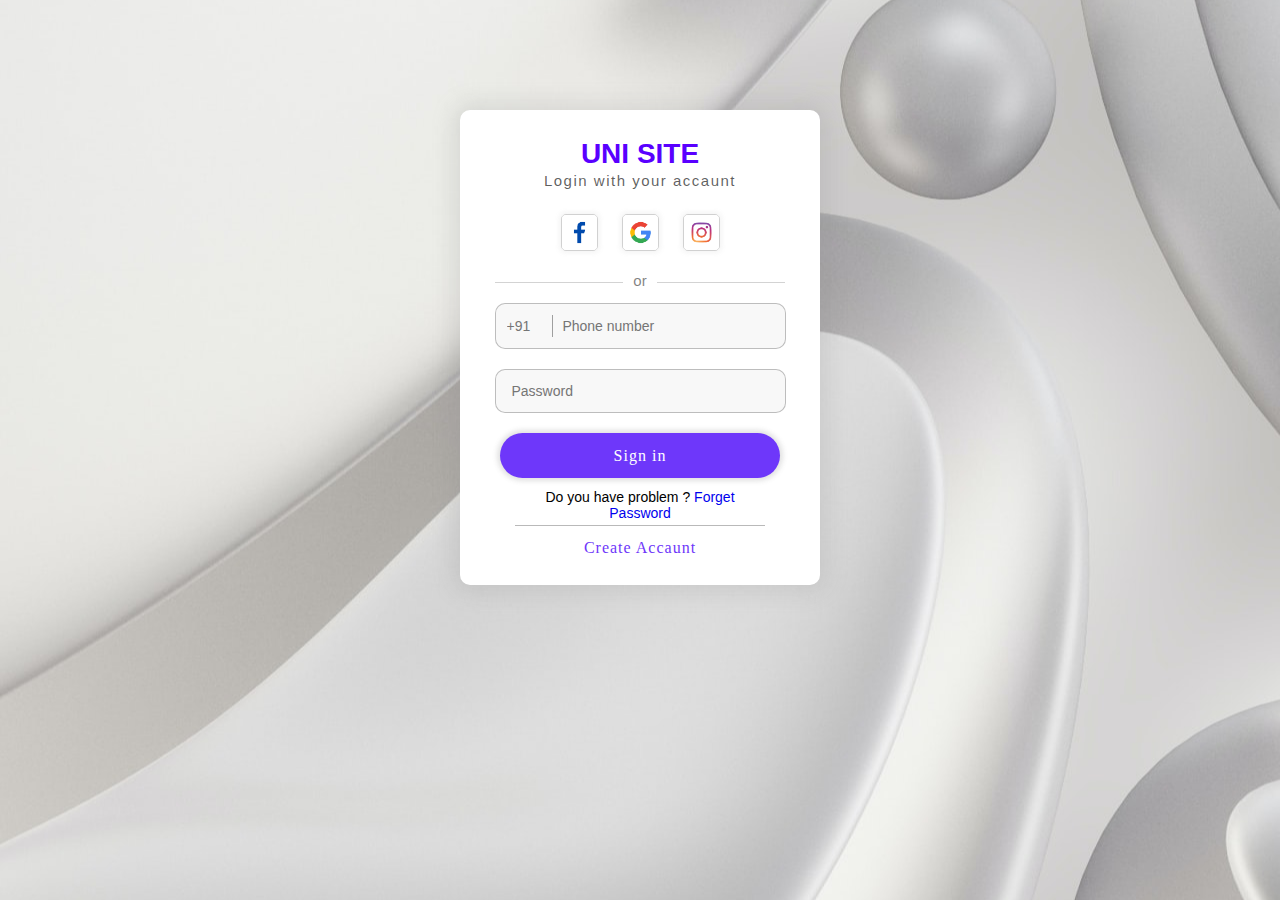
<file: cv_example/login ui/ui_login_index.html>
<!DOCTYPE html>
<html lang="en-US" dir="ltr">
 
    <head>
        <title></title>
        <meta charset="UTF-8">
        <link rel="stylesheet" href="css/ui_login.css">
        <link rel="stylesheet" href="">
        <script src=""></script>
        <meta name="viewport" content="width=device-width, initial-scale=1"> 
    </head>
    <body>
        <section class="login">
            <container class="container">
                <h1 class="h1"><a href="/cv_example/index.html">UNI SITE</a></h1>
                <p class="info">Login with your  accaunt</p>
                <section class="logo">
                    <a href="https://www.facebook.com/login/" class="logo-item"><img src="img/4.png"/></a>
                    <a href="https://accounts.google.com/servicelogin" class="logo-item"><img src="img/5.png"/></a>
                    <a href="https://www.instagram.com/accounts/login/" class="logo-item"><img src="img/6.png"/></a>
                </section>
                <div class="or"><span>or</span></div>
                <div class="form">
                    <label for="number">
                        <input id="localcode" type="tel" placeholder="+91">
                    </label>
                    <input name="number" id="number1" type="tel" placeholder="Phone number">
                </div>
                <div class="form2">
                    <input id="number2" type="password" placeholder="Password">
                </div>
                <a class="button" href="#">Sign in</a>
                <p class="problembutton">Do you have problem ? <a class="forget" href="forget/forget.html">Forget Password</a></p>
                <a class="button2" href="create/create_accaunt.html">Create Accaunt</a>

                <!-- <section class="created">
                    <p class="textcreate">Created by Huseyn Tapdigli</p>
                </section> -->
            </container>
        </section>

    </body>


</html>
</file>
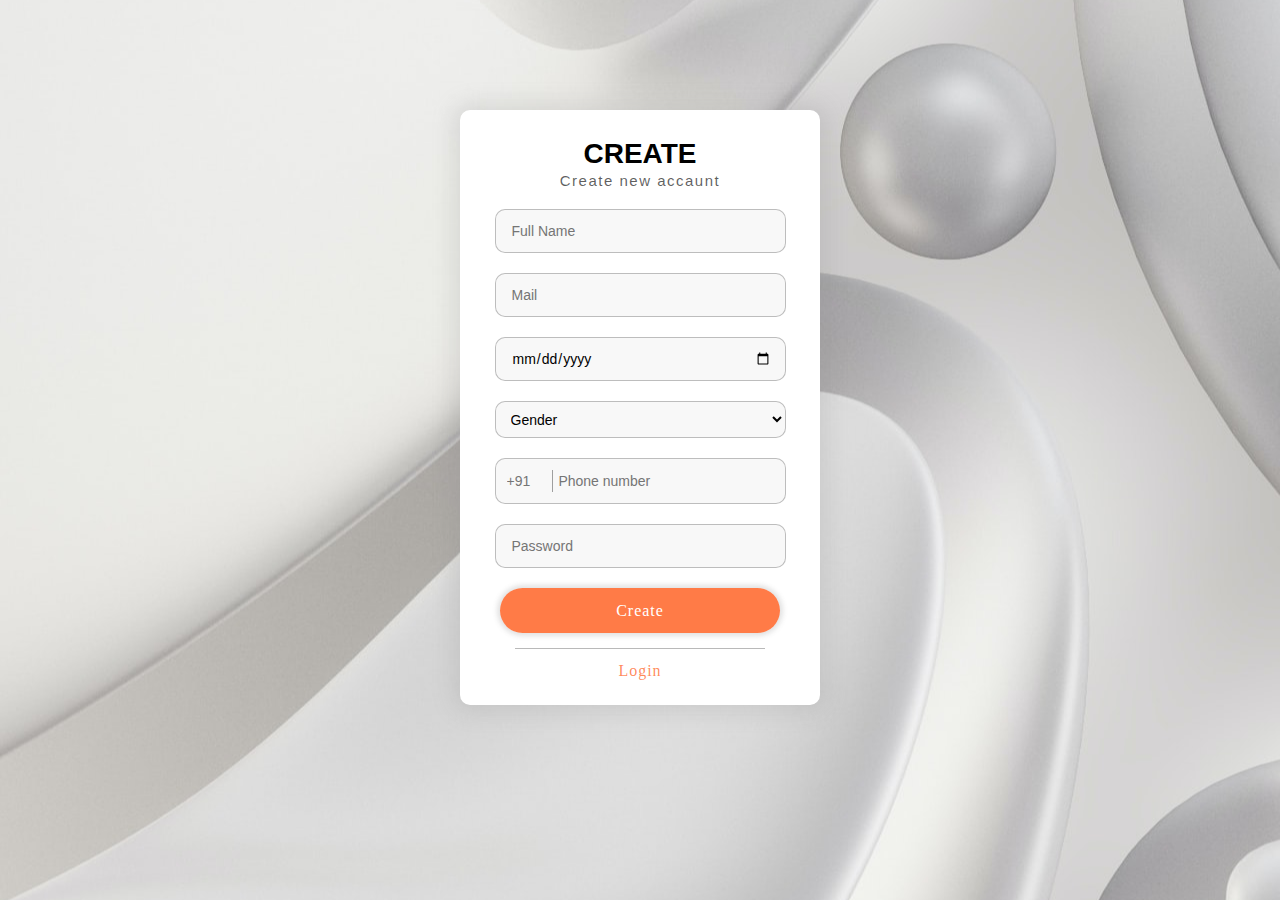
<file: cv_example/login ui/create/create_accaunt.html>
<!DOCTYPE html>
<html lang="en-US" dir="ltr">
 
    <head>
        <title></title>
        <meta charset="UTF-8">
        <link rel="stylesheet" href="create.css">
        <link rel="stylesheet" href="">
        <script src=""></script>
        <meta name="viewport" content="width=device-width, initial-scale=1"> 
    </head>
    <body>
        <section class="login">
            <container class="container">
                <h1 class="h1">CREATE</h1>
                <p class="info">Create new  accaunt</p>
                <div class="form2">
                    <input id="number2" type="text" placeholder="Full Name">
                </div>
                <div class="form2">
                    <input id="number2" type="mail" placeholder="Mail">
                </div>
                <div class="form2">
                    <input id="number2" type="date">
                </div>
                <select class="gender">
                    <option value="none" selected>Gender</option>
                    <option value="male">Male</option>
                    <option value="female">Female</option>
                    <option value="other">other</option>
                </select>
                <div class="form">
                    <label for="number">
                        <input id="localcode" type="tel" placeholder="+91">
                    </label>
                    <input name="number" id="number1" type="tel" placeholder="Phone number">
                </div>
                <div class="form2">
                    <input id="number2" type="password" placeholder="Password">
                </div>
                <a class="button" href="#">Create</a>
                <a class="button2" href="../ui_login_index.html">Login</a>
            </container>
        </section>

    </body>


</html>
</file>
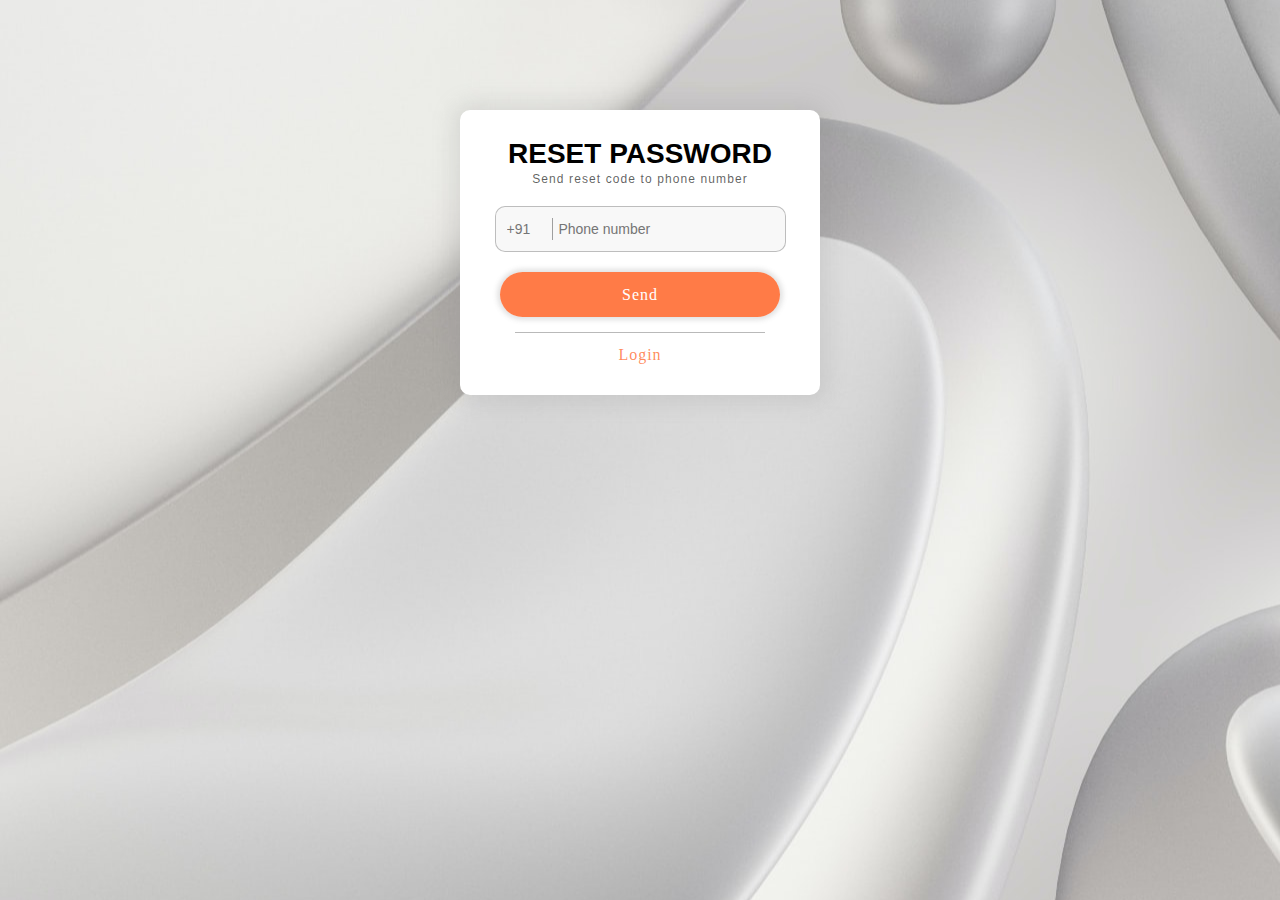
<file: cv_example/login ui/forget/forget.html>
<!DOCTYPE html>
<html lang="en-US" dir="ltr">
 
    <head>
        <title></title>
        <meta charset="UTF-8">
        <link rel="stylesheet" href="forget.css">
        <link rel="stylesheet" href="">
        <script src=""></script>
        <meta name="viewport" content="width=device-width, initial-scale=1"> 
    </head>
    <body>
        <section class="login">
            <container class="container">
                <h1 class="h1">RESET PASSWORD</h1>
                <p class="info">Send reset code to phone number</p>
                <div class="form">
                    <label for="number">
                        <input id="localcode" type="tel" placeholder="+91">
                    </label>
                    <input name="number" id="number1" type="tel" placeholder="Phone number">
                </div>
                <a class="button" href="#">Send</a>
                <a class="button2" href="../ui_login_index.html">Login</a>
            </container>
        </section>

    </body>
</file>
<file: cv_example/login ui/css/ui_login.css>
html {
    box-sizing: border-box;
}
body {
    background: #ffffff59;
    background: url(../img/milad-fakurian-4000.jpg);
    background-size: auto;
    background-position: center;
    transition: 2s;
}
.login {
    width: 360px;
    height: 475px;
    background: white;
    margin: 110px auto;
    border-radius: 10px;
    box-shadow: 0 0 22px 6px #88888836;
    transition: 1s;
}

/* -----------------------------container--------------------- */
.container {
    margin: 20px 20px;
    width: 250px;
    height: 300px;
    padding: 0;

}

/* -----------------------------h1--------------------- */
.h1 {
    text-align: center;
    font-weight: 660; 
    font-size: 28px;
    font-family: 'Segoe UI', Tahoma, Geneva, Verdana, sans-serif;
    margin: 10px 0 0 0;

}
.h1 a {
    text-decoration: none;
    color: #5900ff;
}
.h1 a:hover {
    color: #5900ffb4;
}

/* -----------------------------info--------------------- */
.info {
    text-align: center;
    font-weight: 500;
    font-family: 'Segoe UI', Tahoma, Geneva, Verdana, sans-serif;
    font-size: 15px;
    letter-spacing: 1.5px;
    padding: 0;
    margin-top: 2px;
    color: rgba(0, 0, 0, 0.637);
}

/* -----------------------------logo--------------------- */
.logo-item {
    display: inline-flex;
}
.logo-item img {
    width: 35px;
    height: 35px;
    border: 1px solid #3737373b;
    border-radius: 5px 5px;
    box-shadow: 0 0 5px 2px #88888818;
    transition: transform 0.2s;
    
}
.logo-item img:hover {
    transform: scale(1.07);
}
.logo {
    margin-top: 25px;
    text-align: center;
    letter-spacing: 20px;
}

/* -----------------------------or--------------------- */
.or {
    background: rgb(255, 255, 255);
    border-bottom: 1px solid rgba(0, 0, 0, 0.171); 
    text-align: center;
    margin: 25px 35px 20px; 
    line-height: 0.1em;
}
.or span {
    background: white;
    padding: 0 10px;
    color: rgba(0, 0, 0, 0.5);
    font-size: 15px;
    font-family: 'Segoe UI', Tahoma, Geneva, Verdana, sans-serif;
}

/* -----------------------------form--------------------- */
.form {
    margin-top: 20px;
    margin-left: auto;
    margin-right: auto;
    border: 1px solid #3737374f;
    width: 278px;
    border-radius: 10px;
    padding: 0 0 0 11px;
    font-size: 14px;
    font-family: 'Segoe UI', Tahoma, Geneva, Verdana, sans-serif;
    background: rgba(0, 0, 0, 0.027);
}
.form label {
    border-right: 1px solid #0000005b;
    padding: 3px 2px 3px 0;
}
#localcode {
    margin: 0 0 0 0;
    padding: 0 0 0 0;
    border: none;
    font-size: 14px;
    font-family: 'Segoe UI', Tahoma, Geneva, Verdana, sans-serif;
    outline: none;
    width: 40px;
    height: 40px;
    background: none;
}
#number1 {
    padding: 4px;
    width: 210px;
    height: 36px;
    border: none;
    border-radius: 0 10px 10px 0;
    outline: none;
    background: none;
    margin-left: 5px;
    border: none;
    font-size: 14px;
    font-family: 'Segoe UI', Tahoma, Geneva, Verdana, sans-serif;
}
/* #number1:focus {
    
    background-color: rgba(87, 255, 177, 0.137);
  } */


/* -----------------------------form2--------------------- */
.form2 {
    margin-top: 20px;
    margin-left: auto;
    margin-right: auto;
    border: 1px solid #3737374f;
    width: 278px;
    border-radius: 10px;
    padding: 0 0 0 11px;
    font-size: 14px;
    font-family: 'Segoe UI', Tahoma, Geneva, Verdana, sans-serif;
    background: rgba(0, 0, 0, 0.027);
}
#number2 {
    margin-left: 5px;
    border: none;
    font-size: 14px;
    font-family: 'Segoe UI', Tahoma, Geneva, Verdana, sans-serif;
    background: none;
}
#number2 {
    padding: 0;
    width: 260px;
    height: 42px;
    border: none;
    border-radius: 0 10px 10px 0;
    outline: none;
}

/* -----------------------------button--------------------- */
.button {
    margin-top: 20px;
    padding-top: 14px;
    display: block;
    margin-left: auto;
    margin-right: auto;
    background: #6e37fa;
    width: 280px;
    height: 31px;
    border-radius: 29px;
    border: none;
    color: white;
    font-weight: 500;
    letter-spacing: 1px;
    box-shadow: 0 0 5px 3px #6161612f;
    text-align: center;
    text-decoration: none;
}
.button:hover {
    transition: all 300ms ease-in-out;
    box-shadow: 0 0 8px 3px #41414167;
    background: #5a00cf;
}

/* -----------------------------problembutton--------------------- */
.problembutton {
    margin-top: 1px;
    padding: 10px 0 0 0;
    display: block;
    margin-left: auto;
    margin-right: auto;
    display: block;
    width: 250px;
    height: 22px;
    font-size: 14px;
    font-family: 'Segoe UI', Tahoma, Geneva, Verdana, sans-serif;
    text-align: center;
}
.forget {
    text-decoration: none;
    font-size: 14px;
}
.forget:hover {
    transition: all 300ms ease-in-out;
    color: #0059ff;
}

/* -----------------------------button2--------------------- */
.button2 {
    margin-top: 13px;
    padding-top: 13px;
    display: block;
    margin-left: auto;
    margin-right: auto;
    background: none;
    width: 250px;
    height: 24px;
    border: none;
    color: #6e37fa;
    font-weight: 500;
    font-size: 16px;
    letter-spacing: 1px;
    border-top: 1px solid #37373759;
    text-align: center;
    text-decoration: none;
}
.button2:hover {
    transition: all 300ms ease-in-out;
    color: #ce4105;
}



/* -------------------Created---------------------- */
/* .created {
    margin: 200px auto 0;
    padding: 9px 0 0 0;
    width: 300px;
    height: 25px;
    background: rgb(255, 255, 255);
    position: sticky;
    text-align: center;
    border-radius: 15px;
}
.textcreate {
    margin: 0;
    padding: 0;
    font-size: 14px;
} */
</file>
<file: cv_example/login ui/create/create.css>
body {
    background: #ffddd3af;
    background: url(../img/milad-fakurian-4000.jpg);
    background-size: auto;
    background-position: center;
    transition: 5s;
}
.login {
    width: 360px;
    height: 595px;
    background: white;
    margin: 110px auto;
    border-radius: 10px;
    box-shadow: 0 0 22px 6px #88888836;
}

/* -----------------------------container--------------------- */
.container {
    margin: 20px 20px;
    width: 250px;
    height: 300px;
    padding: 0;

}

/* -----------------------------h1--------------------- */
.h1 {
    text-align: center;
    font-weight: 660; 
    font-size: 28px;
    font-family: 'Segoe UI', Tahoma, Geneva, Verdana, sans-serif;
    margin: 10px 0 0 0;

}

/* -----------------------------info--------------------- */
.info {
    text-align: center;
    font-weight: 500;
    font-family: 'Segoe UI', Tahoma, Geneva, Verdana, sans-serif;
    font-size: 15px;
    letter-spacing: 1.5px;
    padding: 0;
    margin-top: 2px;
    color: rgba(0, 0, 0, 0.637);
}

/* -----------------------------or--------------------- */
.or {
    background: rgb(255, 255, 255);
    border-bottom: 1px solid rgba(0, 0, 0, 0.171); 
    text-align: center;
    margin: 25px 35px 20px; 
    line-height: 0.1em;
}
.or span {
    background: white;
    padding: 0 10px;
    color: rgba(0, 0, 0, 0.5);
    font-size: 15px;
    font-family: 'Segoe UI', Tahoma, Geneva, Verdana, sans-serif;
}
/* -----------------------------gender--------------------- */
.gender {
    margin-top: 20px;
    margin-left: auto;
    margin-right: auto;
    border: 1px solid #3737374f;
    width: 291px;
    height: 37px;
    border-radius: 10px;
    padding: 0 0 0 11px;
    font-size: 14px;
    font-family: 'Segoe UI', Tahoma, Geneva, Verdana, sans-serif;
    background: rgba(0, 0, 0, 0.027);
    display: block;
}


/* -----------------------------form--------------------- */
.form {
    margin-top: 20px;
    margin-left: auto;
    margin-right: auto;
    border: 1px solid #3737374f;
    width: 278px;
    border-radius: 10px;
    padding: 0 0 0 11px;
    font-size: 14px;
    font-family: 'Segoe UI', Tahoma, Geneva, Verdana, sans-serif;
    background: rgba(0, 0, 0, 0.027);
}
.form label {
    border-right: 1px solid #0000005b;
    padding: 3px 2px 3px 0;
}
#localcode {
    margin: 0 0 0 0;
    padding: 0 0 0 0;
    border: none;
    font-size: 14px;
    font-family: 'Segoe UI', Tahoma, Geneva, Verdana, sans-serif;
    outline: none;
    width: 40px;
    height: 40px;
    background: none;
}
#number1 {
    padding: 4px;
    width: 210px;
    height: 36px;
    border: none;
    outline: none;
    background: none;
    margin-left: 1px;
    border: none;
    font-size: 14px;
    font-family: 'Segoe UI', Tahoma, Geneva, Verdana, sans-serif;
}
/* #number1:focus {
    
    background-color: rgba(87, 255, 177, 0.137);
  } */


/* -----------------------------form2--------------------- */
.form2 {
    margin-top: 20px;
    margin-left: auto;
    margin-right: auto;
    border: 1px solid #3737374f;
    width: 278px;
    border-radius: 10px;
    padding: 0 0 0 11px;
    font-size: 14px;
    font-family: 'Segoe UI', Tahoma, Geneva, Verdana, sans-serif;
    background: rgba(0, 0, 0, 0.027);
}
#number2 {
    margin-left: 5px;
    border: none;
    font-size: 14px;
    font-family: 'Segoe UI', Tahoma, Geneva, Verdana, sans-serif;
    background: none;
}
#number2 {
    padding: 0;
    width: 260px;
    height: 42px;
    border: none;
    border-radius: 0 10px 10px 0;
    outline: none;
}

/* -----------------------------button--------------------- */

.button {
    margin-top: 20px;
    padding-top: 14px;
    display: block;
    margin-left: auto;
    margin-right: auto;
    background: #ff4901b9;
    width: 280px;
    height: 31px;
    border-radius: 29px;
    border: none;
    color: rgb(255, 255, 255);
    font-weight: 500;
    letter-spacing: 1px;
    box-shadow: 0 0 5px 3px #6161612f;
    text-align: center;
    text-decoration: none;
}
.button:hover {
    transition: all 300ms ease-in-out;
    box-shadow: 0 0 10px 3px #41414167;
    background: #ff4901c5;
}

/* -----------------------------button2--------------------- */
.button2 {
    margin-top: 15px;
    padding-top: 13px;
    display: block;
    margin-left: auto;
    margin-right: auto;
    background: #ffffffbb;
    width: 250px;
    height: 24px;
    border: none;
    color: #ff4d01a8;
    font-weight: 500;
    font-size: 16px;
    letter-spacing: 1px;
    border-top: 1px solid #37373759;
    text-align: center;
    text-decoration: none;
}
.button2:hover {
    transition: all 300ms ease-in-out;
    color: #ce4105;
}
</file>
<file: cv_example/login ui/forget/forget.css>
body {
    background: #ffddd3af;
    background: url(../img/milad-fakurian-4000.jpg);
    background-size: auto;
    background-position: center;
    transition: 5s;
}
.login {
    width: 360px;
    height: 285px;
    background: white;
    margin: 110px auto;
    border-radius: 10px;
    box-shadow: 0 0 22px 6px #88888836;
}

/* -----------------------------container--------------------- */
.container {
    margin: 20px 20px;
    width: 250px;
    height: 300px;
    padding: 0;

}

/* -----------------------------h1--------------------- */
.h1 {
    text-align: center;
    font-weight: 660; 
    font-size: 28px;
    font-family: 'Segoe UI', Tahoma, Geneva, Verdana, sans-serif;
    margin: 10px 0 0 0;

}

/* -----------------------------info--------------------- */
.info {
    text-align: center;
    font-weight: 500;
    font-family: 'Segoe UI', Tahoma, Geneva, Verdana, sans-serif;
    font-size: 12px;
    letter-spacing: 1.1px;
    padding: 0;
    margin-top: 2px;
    color: rgba(0, 0, 0, 0.637);
}

/* -----------------------------logo--------------------- */
.logo-item {
    display: inline-flex;
}
.logo-item img {
    width: 35px;
    height: 35px;
    border: 1px solid #3737373b;
    border-radius: 5px 5px;
    box-shadow: 0 0 5px 2px #88888818;
    transition: transform 0.2s;
    
}
.logo-item img:hover {
    transform: scale(1.07);
}
.logo {
    margin-top: 25px;
    text-align: center;
    letter-spacing: 20px;
}

/* -----------------------------or--------------------- */
.or {
    background: rgb(255, 255, 255);
    border-bottom: 1px solid rgba(0, 0, 0, 0.171); 
    text-align: center;
    margin: 25px 35px 20px; 
    line-height: 0.1em;
}
.or span {
    background: white;
    padding: 0 10px;
    color: rgba(0, 0, 0, 0.5);
    font-size: 15px;
    font-family: 'Segoe UI', Tahoma, Geneva, Verdana, sans-serif;
}

/* -----------------------------form--------------------- */
.form {
    margin-top: 20px;
    margin-left: auto;
    margin-right: auto;
    border: 1px solid #3737374f;
    width: 278px;
    border-radius: 10px;
    padding: 0 0 0 11px;
    font-size: 14px;
    font-family: 'Segoe UI', Tahoma, Geneva, Verdana, sans-serif;
    background: rgba(0, 0, 0, 0.027);
}
.form label {
    border-right: 1px solid #0000005b;
    padding: 3px 2px 3px 0;
}
#localcode {
    margin: 0 0 0 0;
    padding: 0 0 0 0;
    border: none;
    font-size: 14px;
    font-family: 'Segoe UI', Tahoma, Geneva, Verdana, sans-serif;
    outline: none;
    width: 40px;
    height: 40px;
    background: none;
}
#number1 {
    padding: 4px;
    width: 210px;
    height: 36px;
    border: none;
    outline: none;
    background: none;
    margin-left: 1px;
    border: none;
    font-size: 14px;
    font-family: 'Segoe UI', Tahoma, Geneva, Verdana, sans-serif;
}
/* #number1:focus {
    
    background-color: rgba(87, 255, 177, 0.137);
  } */
/* -----------------------------button--------------------- */
.gender {
    margin-top: 20px;
    margin-left: auto;
    margin-right: auto;
    border: 1px solid #3737374f;
    width: 291px;
    height: 37px;
    border-radius: 10px;
    padding: 0 0 0 11px;
    font-size: 14px;
    font-family: 'Segoe UI', Tahoma, Geneva, Verdana, sans-serif;
    background: rgba(0, 0, 0, 0.027);
    display: block;
}

/* -----------------------------button--------------------- */

.button {
    margin-top: 20px;
    padding-top: 14px;
    display: block;
    margin-left: auto;
    margin-right: auto;
    background: #ff4901b9;
    width: 280px;
    height: 31px;
    border-radius: 29px;
    border: none;
    color: rgb(255, 255, 255);
    font-weight: 500;
    letter-spacing: 1px;
    box-shadow: 0 0 5px 3px #6161612f;
    text-align: center;
    text-decoration: none;
}
.button:hover {
    transition: all 300ms ease-in-out;
    box-shadow: 0 0 10px 3px #41414167;
    background: #ff4901c5;
}

/* -----------------------------button2--------------------- */
.button2 {
    margin-top: 15px;
    padding-top: 13px;
    display: block;
    margin-left: auto;
    margin-right: auto;
    background: #ffffffbb;
    width: 250px;
    height: 24px;
    border: none;
    color: #ff4d01a8;
    font-weight: 500;
    font-size: 16px;
    letter-spacing: 1px;
    border-top: 1px solid #37373759;
    text-align: center;
    text-decoration: none;
}
.button2:hover {
    transition: all 300ms ease-in-out;
    color: #ce4105;
}
</file>
